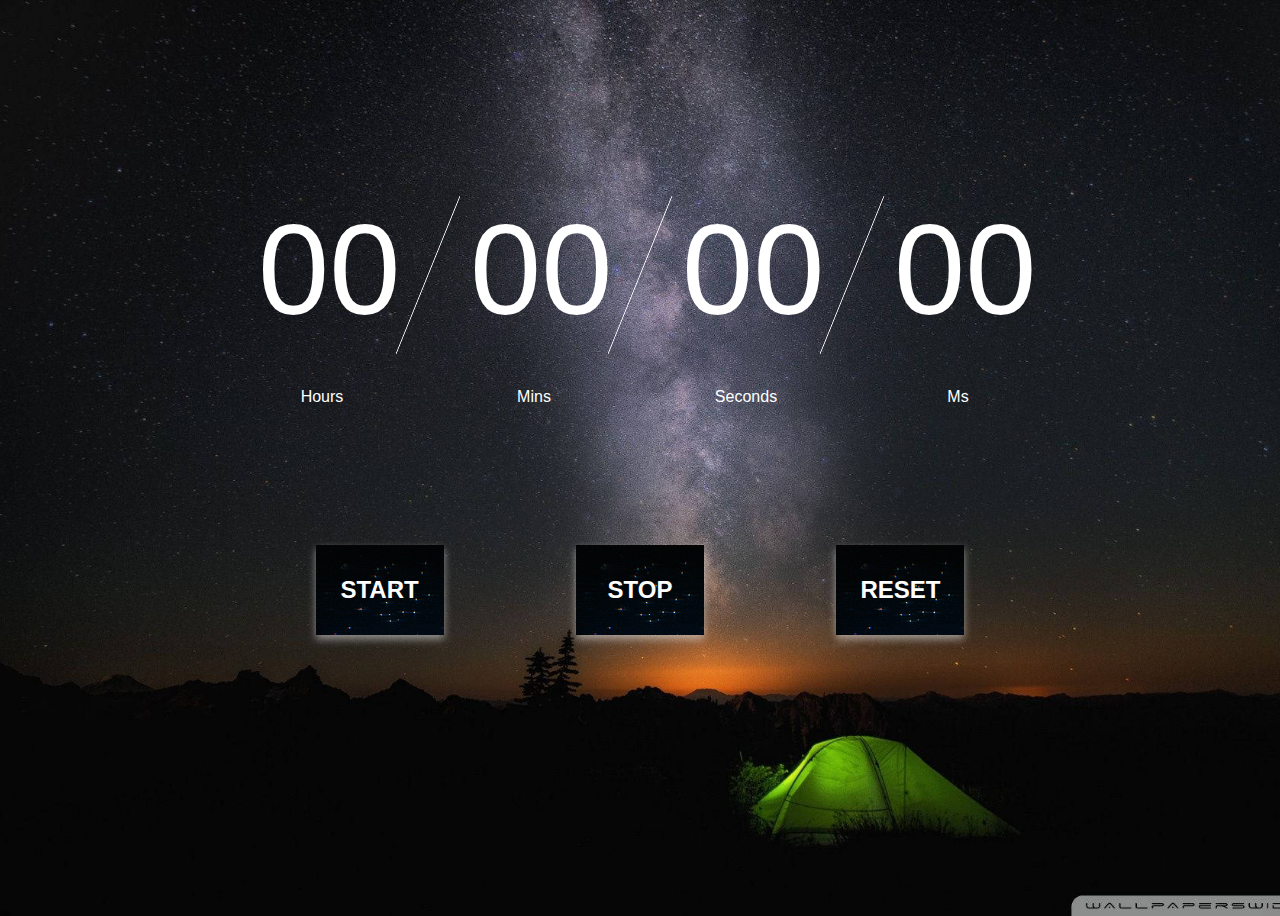
<file: CountClock/index.html>
<!DOCTYPE html>
<html lang="en">
<head>
    <meta charset="UTF-8">
    <meta name="viewport" content="width=device-width, initial-scale=1.00">
    <title>Document</title>
    <link rel="stylesheet" href="style.css">

</head>
<body>
    <main>
        <div>
            <span id="hours">00</span>
            <p id>Hours</p>
            
        </div>
        <aside class="crossed"></aside>
        <div>
            <span id="mins">00</span>
            <p>Mins</p>
        </div>
        <aside class="crossed"></aside>
        <div>
            <span id="sec">00</span>
            <p>Seconds</p>
        </div>
        <aside class="crossed"></aside>
        <div>
            <span id="ms">00</span>
            <p>Ms</p>
        </div>
    </main>
    <br>
    <footer>
        <button onclick="start()">Start</button>
        <button onclick="stop()">Stop</button>
        <button onclick="reset()">Reset</button>
    </footer>
    <script src="script.js"></script>
</body>
</html>
</file>
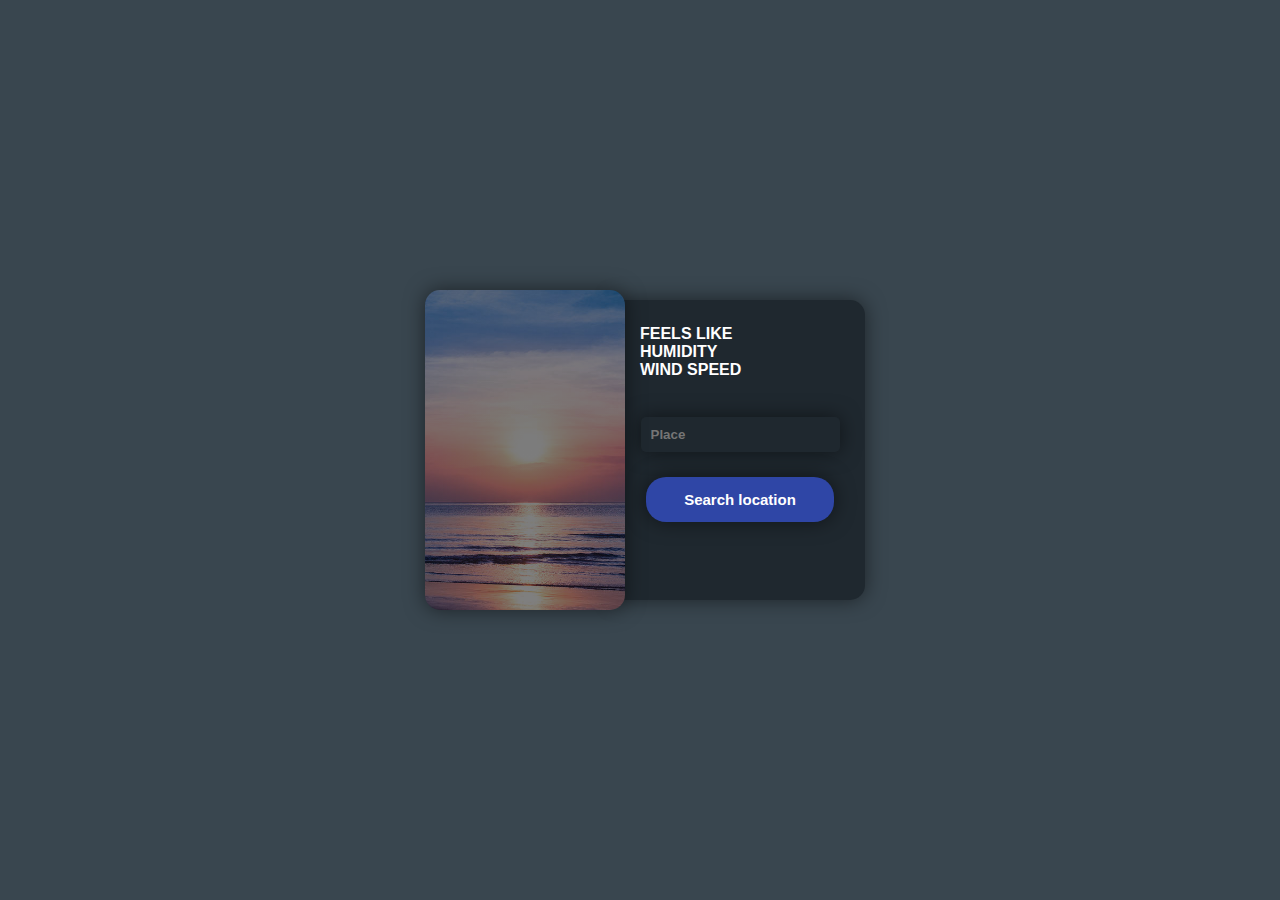
<file: Weather/index.html>
<!DOCTYPE html>
<html lang="en">
<head>
    <meta charset="UTF-8">
    <meta name="viewport" content="width=device-width, initial-scale=1.0">
    <title>Document</title>
    <link rel="stylesheet" href="style.css">
    <link rel="stylesheet" href="https://cdnjs.cloudflare.com/ajax/libs/font-awesome/6.5.2/css/all.min.css" integrity="sha512-SnH5WK+bZxgPHs44uWIX+LLJAJ9/2PkPKZ5QiAj6Ta86w+fsb2TkcmfRyVX3pBnMFcV7oQPJkl9QevSCWr3W6A==" crossorigin="anonymous" referrerpolicy="no-referrer" />
</head>
<body>
    <main>
        <aside>
            <div id = 'dates'>
                <h2 id = 'date'></h2>
                <h4 id = 'day'></h4>
                <h4 id ='place'></h4>
            </div>
            <i id = 'main_icon' class=""></i>
            <h1 id = 'temp'></h1>
            <h3 id = 'weather'></h3>
        </aside>
        <article>
            <div id = 'statistics'>
                <p >feels like<span id="feel"></span></p>
                <p >Humidity<span id = 'humid'></span></p>
                <p >Wind speed<span id = 'wind'></span></p>
            </div>
            <div id = 'nextdays'>
                <div>
                    <i id = 'day1_icon' class="fa-regular fa-sun subicon"></i>
                    <p id="weekday1"></p>
                    <p id="temp1"></p>
                </div>
                <div>
                    <i id = 'day2_icon' class="fa-regular fa-sun subicon"></i>
                    <p id="weekday2"></p>
                    <p id="temp2"></p>
                </div>
                <div>
                    <i id = 'day3_icon' class="fa-regular fa-sun subicon"></i>
                    <p id="weekday3"></p>
                    <p id="temp3"></p>
                </div>
                <div id = 'day4'>
                    <i id = 'day4_icon' class="fa-regular fa-sun subicon"></i>
                    <p id="weekday4"></p>
                    <p id="temp4"></p>
                </div>
                
            </div>
            <input id = 'location' type="text" placeholder="Place">
            <button id = 'search' onclick="searchcity()">Search location</button>
        </article>
    </main>
    <script src="script.js"></script>
</body>
</html>
</file>
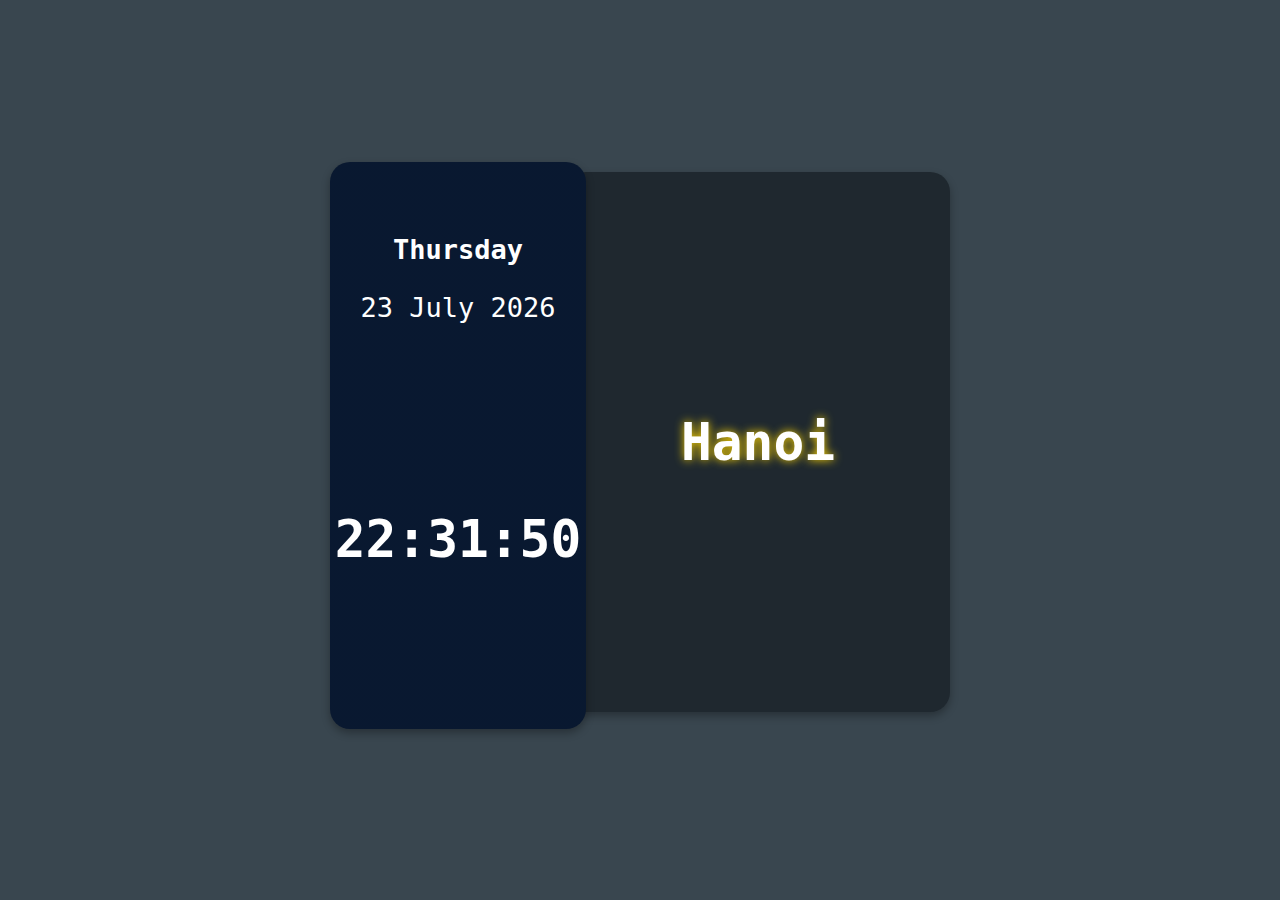
<file: Real_time_web/hour.html>
<!DOCTYPE html>
<html>
<head>
    <meta charset="UTF-8">
    <meta name="viewport" content="width=device-width, initial-scale=1.0">
    <link rel="stylesheet" href="style.css">
    <title>Document</title>
</head>
<body>
    <div id = "bodi">
        <aside>
            <div id = 'upper'>
                <p id = 'date'>Day</p>
                <p id = 'day'>Day</p>
            </div>
            <div id = 'lower'>
                <p id = "time">Time</p>
            </div>
        </aside>
        <section>
            <div id = "place">
                Hanoi
            </div>
        </section>
    </div>
    <script src="script.js"></script>
</body>
</html>
</file>
<file: CountClock/style.css>
body{
    display: flex;
    justify-content: center;
    align-items: center;
    flex-direction: column;
    height: 100vh;
    background: url('windows-10-night-sky.jpg');
    background-size: cover;
    font-family:Arial, Helvetica, sans-serif;
    background-position: center;
}
main {
    display: flex;
    margin: 10px;
}
span{
    width: 10vw;
    margin: 0 auto;
}
div{
    display: flex;
    flex-direction: column;

    color: #fff;
    /* text-align: center; */
    font-size: 10vw;
    font-weight:lighter ;
    /* border: 10px solid; */
}
p{
    margin-top: 5vh;
    text-align: center;
    font-size: medium;
}
.crossed {
    width: 5vw;
    height:70%;
    background: linear-gradient(to top left,
            rgba(0,0,0,0) 0%,
            rgba(0,0,0,0) calc(50% - 0.8px),
            rgb(255, 255, 255) 50%,
            rgba(0,0,0,0) calc(50% + 0.8px),
            rgba(0,0,0,0) 100%);
    
}
aside{
    width:5vw;
    height: 30vh;
    margin: 0px 10px;
}
footer{
    margin: 10vh 0;
    text-align: center;
}
footer button{
    height: 10vh;
    margin: 5px 5vw;
    width: 10vw;
    min-width: 100px;
    background-image: url('Star.gif');
    color: #fff;
    font-size: x-large;
    font-weight: bold;
    text-transform: uppercase;
    border: none;
    box-shadow: 0px 4px 8px rgba(255, 255, 255, 0.5);
}
footer button:hover{
    box-shadow: 0px 4px 8px rgba(255, 255, 255, 0.3);
}
footer button:active{
    box-shadow: 0px 4px 8px rgba(255, 255, 255, 0.1);
}
</file>
<file: Weather/style.css>
*{
    margin: 0;
    padding: 0;
    box-sizing: border-box;
}
body{
    background-color: #39464f;
    display: flex;
    justify-content: center;
    align-items: center;
    height: 100vh;
    margin: 0;
    color: #fff;
    font-family:'Trebuchet MS', 'Lucida Sans Unicode', 'Lucida Grande', 'Lucida Sans', Arial, sans-serif;
}
main{
    display: flex;
    border-radius: 10px;
    align-items: center;
    /* box-shadow: 0px 0px 20px rgba(0, 0, 0, 0.5); */
}
article{
    border-top-right-radius: 15px;
    border-bottom-right-radius: 15px;
    background-color: #1f282f;
    height: 300px;
    width: 250px;
    display: flex;
    flex-direction: column;
    box-shadow: 0px 0px 20px rgba(0, 0, 0, 0.5);
    align-items: center;
}
#statistics{
    display: flex;
    flex-direction: column;
    width: 80%;
    margin: 10% 0;
}
#statistics p{
    font-weight: bold;
    text-transform: uppercase;
    display: flex;
    justify-content: space-between;
}
#statistics span{
    font-weight: lighter;
    text-transform:none;
}
#search{
    background-color: #2f46a6;
    color: #fff;
    border: none;
    width: 75%;
    height: 15%;
    font-size: 15px;
    font-weight: bold;
    border-radius: 20px;
    margin-bottom: 5%;
    box-shadow: 0px 0px 20px rgba(0, 0, 0, 0.5);
    cursor: pointer;
    transition: background-color 0.2s;
}
#search:hover{
    box-shadow: 0px 0px 10px rgba(0, 0, 0, 0.3);
    background-color: hsl(228, 56%, 30%);
}
#location{
    margin-top: 5%;
    margin-bottom: 10%;
    border-radius: 5px;
    border: none;
    background-color: #1f282f;
    box-shadow: 0px 0px 20px rgba(0, 0, 0, 0.5);
    color: #fff;
    padding: 10px;
    font-weight: bold;
}
aside{
    background-color: #809cdb;
    height: 320px;
    width: 200px;
    position: relative;
    left: 10px;
    border-radius: 15px;
    box-shadow: 0px 0px 20px rgba(0, 0, 0, 0.5);
    transition: transform 0.5s ease;
    padding: 20px;
    background-position: center;
    background-size: cover;
    background-image: linear-gradient(rgba(0, 0, 0, 0.527),rgba(0, 0, 0, 0.5)) , url('sunset.jpg');
}
aside:hover{
    transform:scale(1.1,1.1)
}
.icon{
    margin-top: 100px;
    margin-bottom: 10px;
    font-size: 2.5rem;
    font-weight: bold;
}
aside h4{
    font-weight: lighter;
}
aside h1{
    font-size: 2.5rem;
    letter-spacing: -1px;
}
aside h3{
    text-transform: capitalize;
}

#dates {
    margin-top: 5px;
    margin-left: 25%;
    display: flex;
    flex-direction: column;
}
#nextdays{
    display: flex;
    justify-content: space-between;
    width: 75%;
    box-shadow: 0px 0px 20px rgba(0, 0, 0, 0.5);
    border-radius: 10px;
}
#nextdays div{
    display: none;
    flex-direction: column;
    align-items: center;
    padding: 20px 5px;
    border-radius: 10px;
    transition: transform 0.5s ease, color 0.5s ease,background-color 0.5s ease;
}
#nextdays div:hover{
    transform: scale(1.1,1.1);
    background-color: #fff;
    color: #2f46a6;
}
/* Selecting temperature elements */
#temp1,
#temp2,
#temp3,
#temp4 {
    /* Your CSS styles for temperature elements here */
    font-size: 0.7rem;
    transition: font-size 0.5s ease;
}
#nextdays div:hover #temp1,
#nextdays div:hover #temp2,
#nextdays div:hover #temp3,
#nextdays div:hover #temp4 {
    font-size: 1rem;
}
@media screen and (max-width: 500px) {
    body{
        font-size: xx-small;
    }
    aside{
        width: 100px;
        left: 0;
        height: 270px;
        padding: 10px 5px;
    }
    .icon{
        font-size: 2rem;
    }
    aside h1{
        font-size: 1.5rem;
    }
    aside h3{
        font-size: 0.8rem;
    }
    article{
        width: 150px;
        height: 250px;
    }
    #dates{
        margin-left: 5%;
    }
    #dates h2{
        font-size: 1.2rem;
    }
    #dates h4{
        font-size: 0.75rem;
    }
    
    #day4{
        display: none;
    }
    #location{
        width: 90%;
    }
    #statistics p{
        font-size: 0.65rem;
    }
    #search{
        font-size: 0.75rem;
    }
    #nextdays div *{
        font-size: 0.75rem;
    }
    #nextdays div:hover * {
        font-size: 1rem;
    }
}
</file>
<file: Real_time_web/style.css>
body{
    margin: 0;
    padding: 0;
    background-color: #39464f;
    display: flex;
    height: 100vh;
    justify-content: center;
    align-items: center;
    box-sizing: border-box;
    color: #ffffff;
    font-size: 8vh;
    font-size: 4vw;
    font-family:monospace;
    font-weight: bold;   
}

#bodi{
    display: flex;
    overflow:visible;
}
aside{
    background-image: linear-gradient(rgba(0, 0, 0, 0.5),rgba(0, 0, 0, 0.5)), url("https://images.pexels.com/photos/1032650/pexels-photo-1032650.jpeg?auto=compress&cs=tinysrgb&dpr=1&w=500");
    background-repeat: no-repeat;
    background-position: center;
    background-size:cover;
    height: 63vh;
    width: 20vw;
    background-color: #123160;
    border-radius: 20px;
    margin: -10px -20px 0px 0px;
    z-index: 1;
    box-shadow: 0px 4px 8px rgba(0, 0, 0, 0.3);
    display: flex;
    align-items: center;
    justify-content: center;
    flex-direction: column;
    min-width: 100px;
}
section{
    position: relative;
    height: 60vh;
    width: 30vw;
    background-color: #1f282f;
    border-radius: 20px;
    box-shadow: 0px 4px 8px rgba(0, 0, 0, 0.3);
    display: flex;
    align-items: center;
    justify-content: center;
    flex-direction: column;
    min-width: 100px;
}

#upper,#lower{
    flex-grow: 1;
}
#upper{
    text-align: center;
    margin-top: 5vh; 
    font-size: 3vh;
    font-weight:normal;
}
#upper #date{
    font-weight: bold;
}
#place {
    color:none;
    text-shadow: 0px 0px 10px #ffd700;

}
</file>
